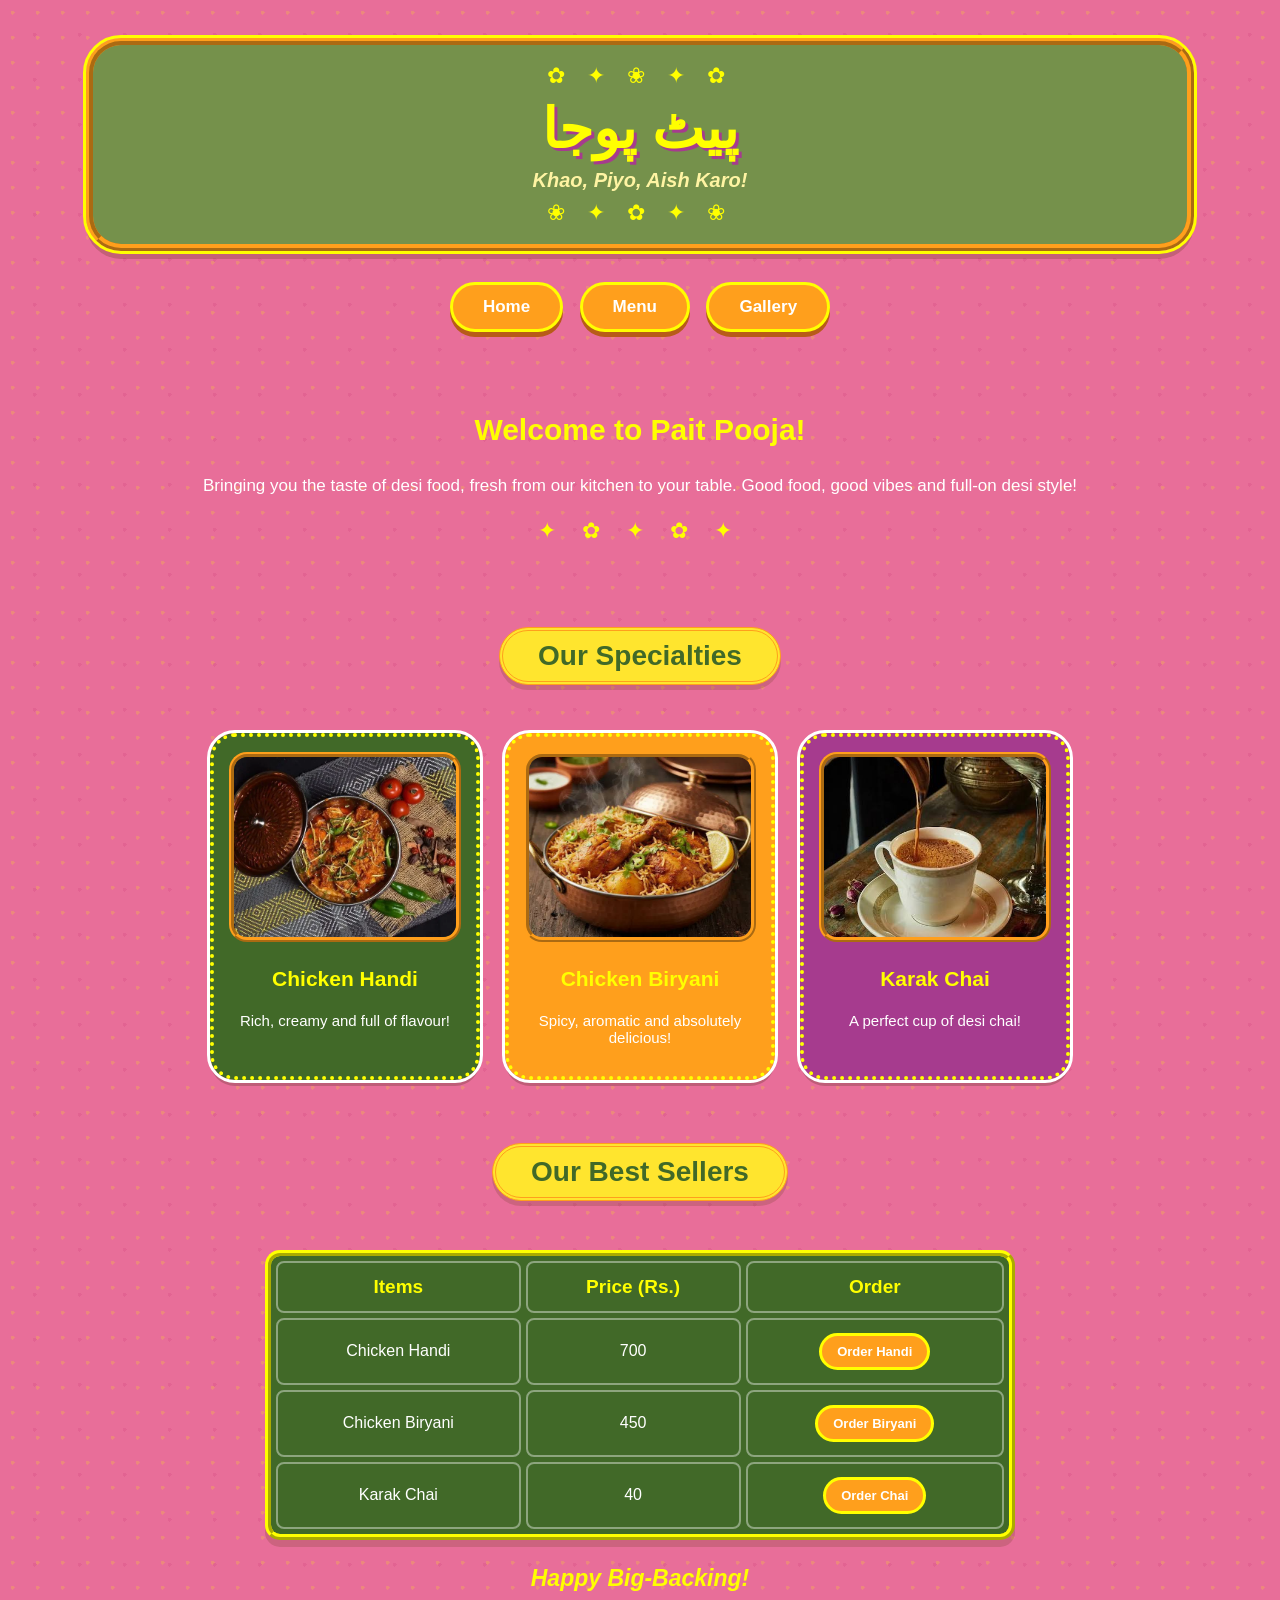
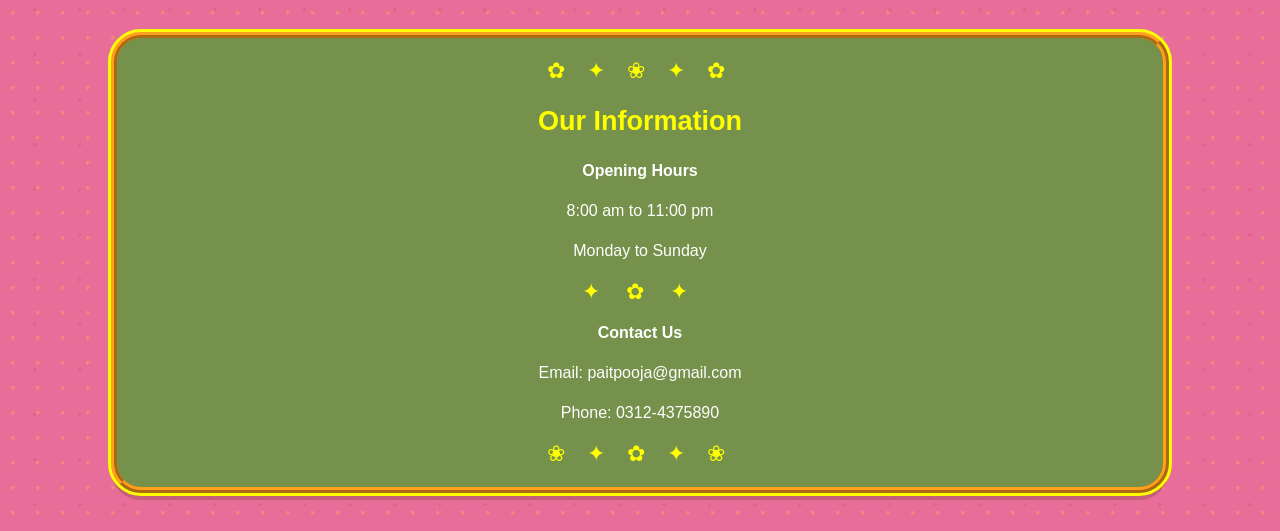
<file: index.html>
<!-- Name: Imaan Asghar
Roll No: 26i-3282
Section: E
-->

<!DOCTYPE html>
<html>
<head>
    <title>Pait Pooja - Home</title>
    <link rel="stylesheet" href="style.css">
    <meta charset="UTF-8">
</head>

<body class="home-page">

    <!-- HEADER -->
    <header class="home-header">
        <div class="home-decoration">✿ ✦ ❀ ✦ ✿</div>
        <h1>پیٹ پوجا</h1>
        <p>Khao, Piyo, Aish Karo!</p>
        <div class="home-decoration">❀ ✦ ✿ ✦ ❀</div>
    </header>

    <!-- NAVIGATION BAR -->
    <nav class="home-nav">
        <a href="index.html" class="active">Home</a>
        <a href="menu.html">Menu</a>
        <a href="gallery.html">Gallery</a>
    </nav>

    <!-- WELCOME SECTION -->
    <section class="home-welcome">
        <h2>Welcome to Pait Pooja!</h2>
        <p>
            Bringing you the taste of desi food, fresh from our kitchen
            to your table. Good food, good vibes and full-on desi style!
        </p>
        <div class="home-stars">✦ ✿ ✦ ✿ ✦</div>
    </section>

    <!-- FOOD PICTURES -->
    <section class="home-food">
        <h2>Our Specialties</h2>

        <div class="home-images">
            <div class="home-image-card">
                <img src="images/handi.webp" alt="Chicken Handi">
                <h3>Chicken Handi</h3>
                <p>Rich, creamy and full of flavour!</p>
            </div>

            <div class="home-image-card">
                <img src="images/biryani.jpg" alt="Spicy Chicken Biryani">
                <h3>Chicken Biryani</h3>
                <p>Spicy, aromatic and absolutely delicious!</p>
            </div>

            <div class="home-image-card">
                <img src="images/chai.jpg" alt="Karak Chai">
                <h3>Karak Chai</h3>
                <p>A perfect cup of desi chai!</p>
            </div>
        </div>
    </section>

    <!-- MENU TABLE -->
    <section class="home-menu">
        <h2>Our Best Sellers</h2>

        <table>
            <tr>
                <th class="heading">Items</th>
                <th class="heading">Price (Rs.)</th>
                <th class="heading">Order</th>
            </tr>

            <tr>
                <td>Chicken Handi</td>
                <td>700</td>
                <td>
                    <button type="button" onclick="orderFood('Chicken Handi')">
                        Order Handi
                    </button>
                </td>
            </tr>

            <tr>
                <td>Chicken Biryani</td>
                <td>450</td>
                <td>
                    <button type="button" onclick="orderFood('Chicken Biryani')">
                        Order Biryani
                    </button>
                </td>
            </tr>

            <tr>
                <td>Karak Chai</td>
                <td>40</td>
                <td>
                    <button type="button" onclick="orderFood('Karak Chai')">
                        Order Chai
                    </button>
                </td>
            </tr>
        </table>

        <p class="home-tagline">Happy Big-Backing!</p>
    </section>

    <!-- INFORMATION -->
    <footer class="home-info">
        <div class="home-decoration">✿ ✦ ❀ ✦ ✿</div>
        <h2>Our Information</h2>

        <p><strong>Opening Hours</strong></p>
        <p>8:00 am to 11:00 pm</p>
        <p>Monday to Sunday</p>

        <div class="home-divider">✦ ✿ ✦</div>

        <p><strong>Contact Us</strong></p>
        <p>Email: paitpooja@gmail.com</p>
        <p>Phone: 0312-4375890</p>

        <div class="home-decoration">❀ ✦ ✿ ✦ ❀</div>
    </footer>

    <script>
        function orderFood(item) {
            console.log(item + " button was clicked");
            window.alert("Your " + item + " is on the way!");
        }
    </script>

</body>
</html>
</file>
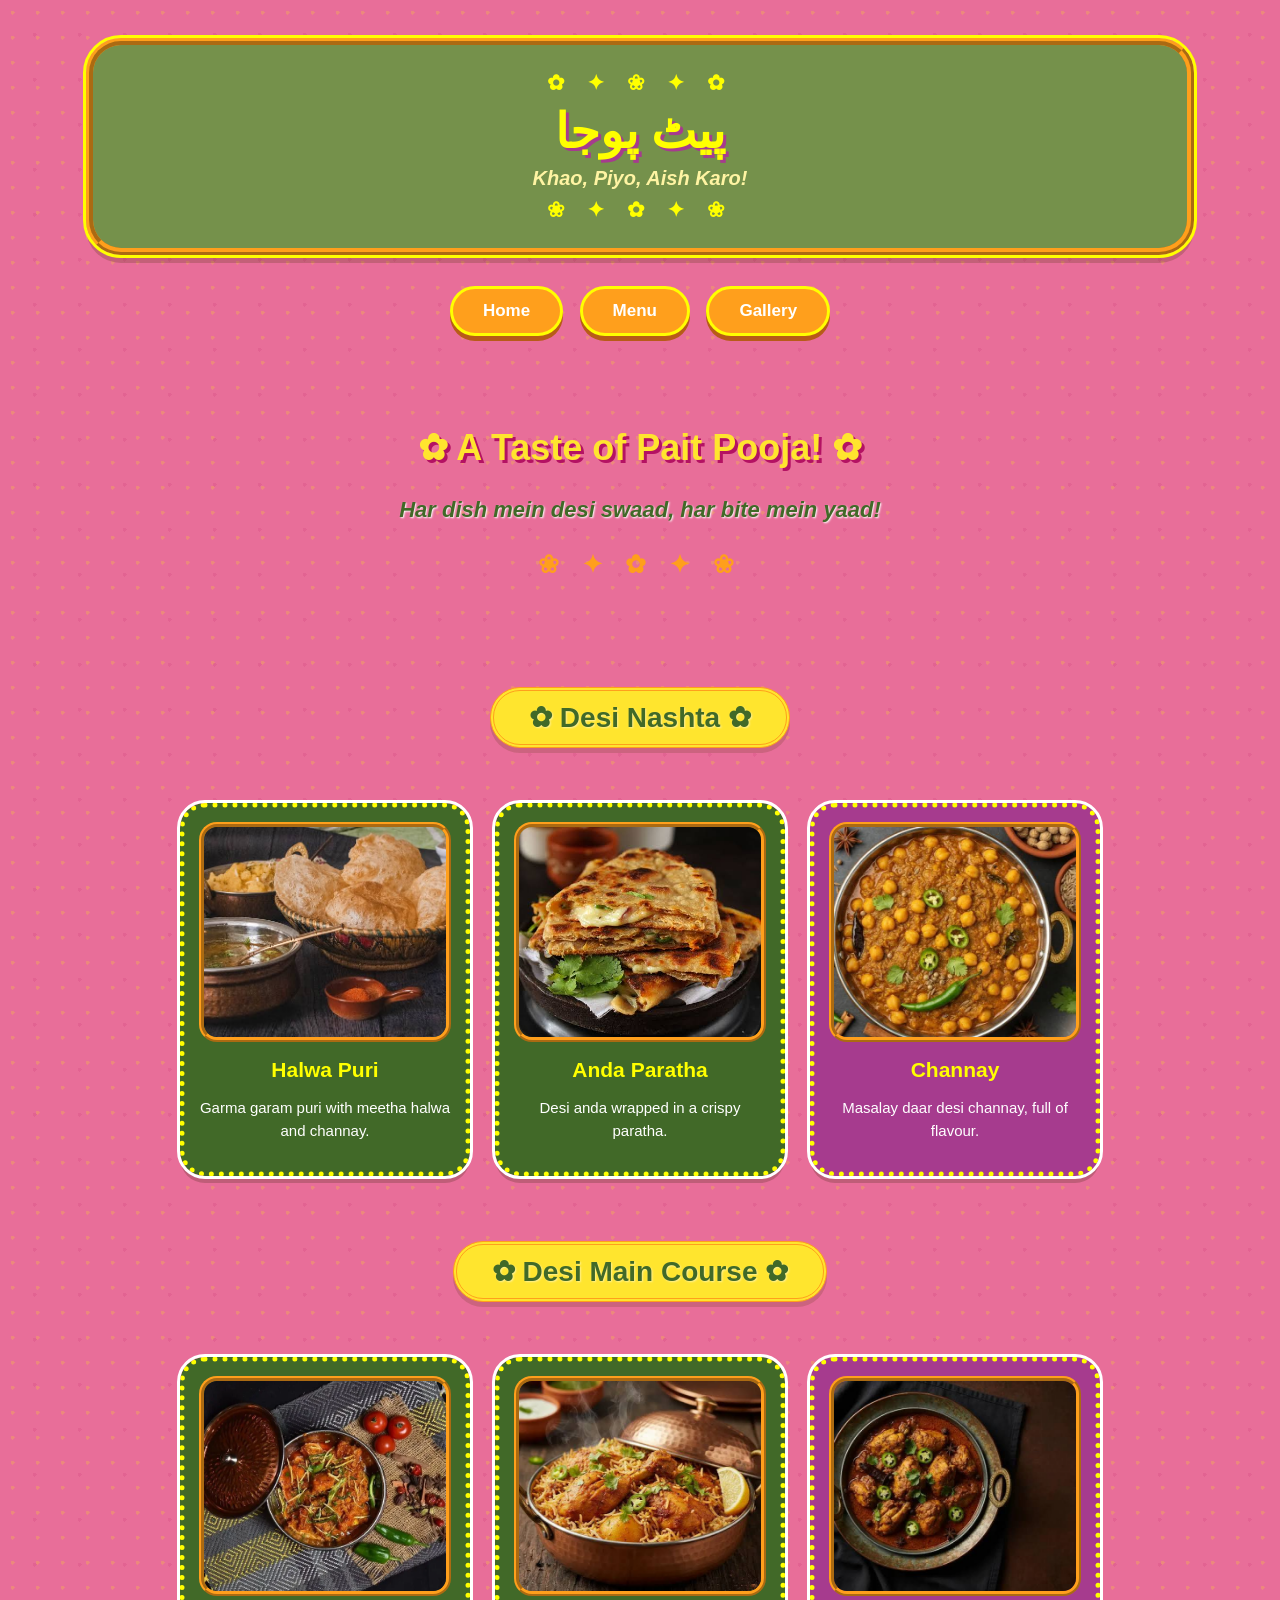
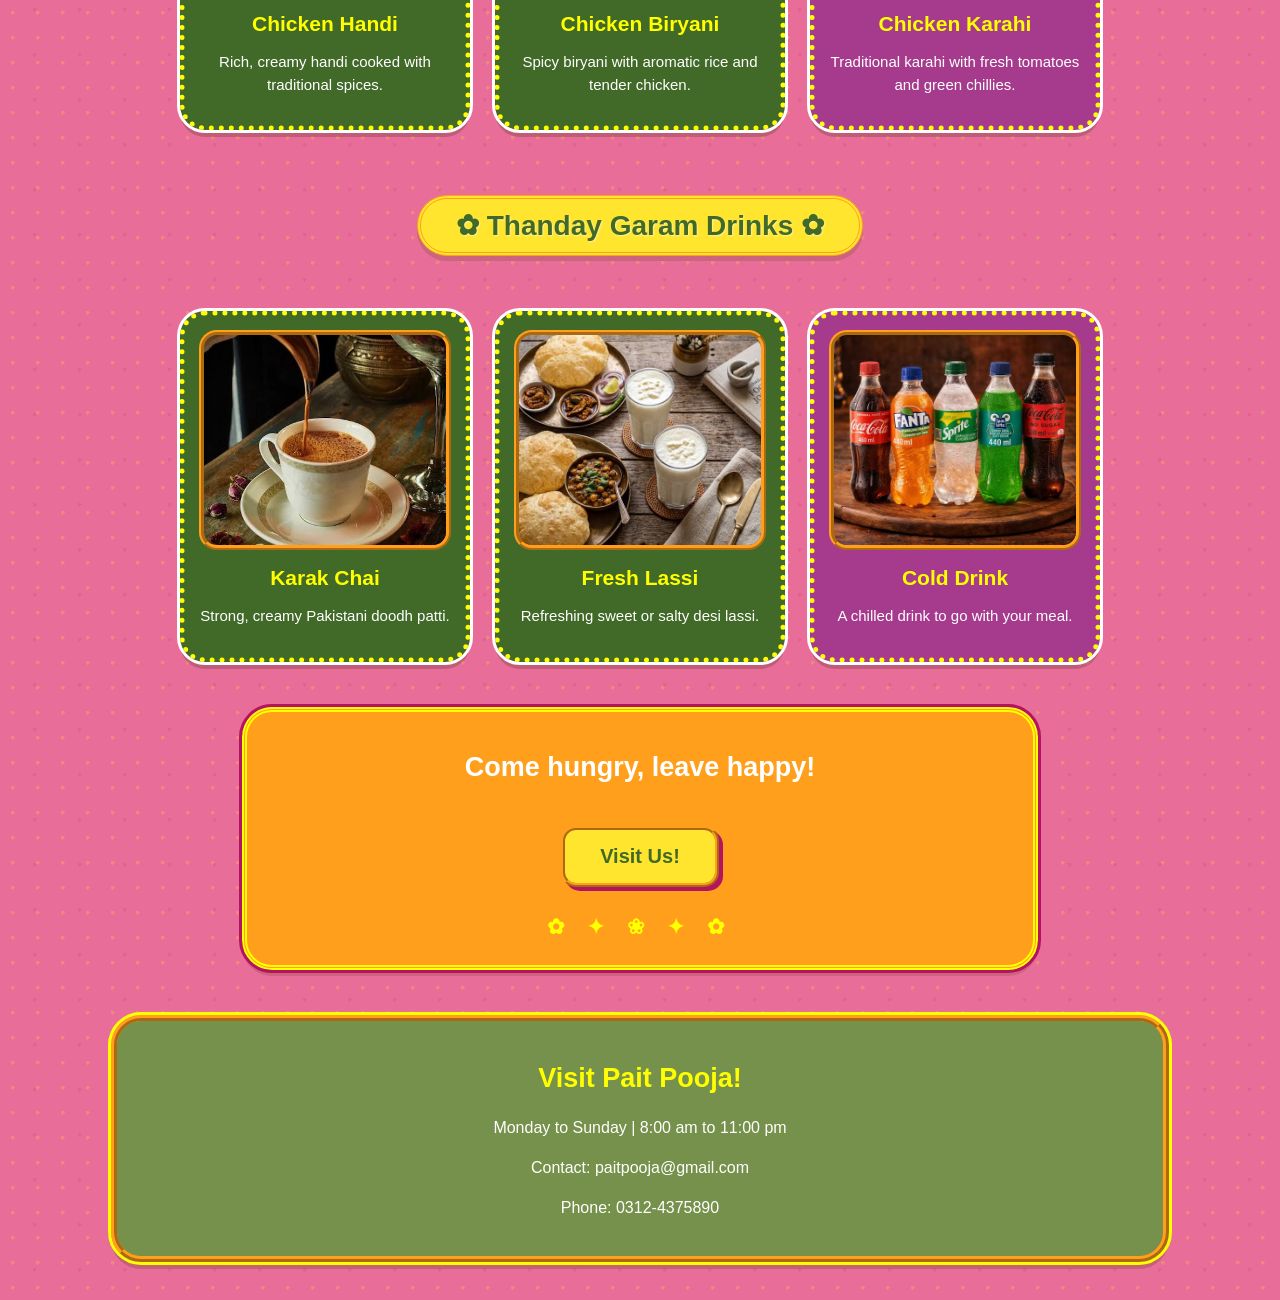
<file: gallery.html>
<!DOCTYPE html>
<html>
<head>
    <title>Pait Pooja - Gallery</title>
    <meta charset="UTF-8">
    <link rel="stylesheet" href="style.css">
</head>

<body class="gallery-page">

<header class="gallery-header">
    <div class="gallery-decoration">✿ ✦ ❀ ✦ ✿</div>
    <h1>پیٹ پوجا</h1>
    <p>Khao, Piyo, Aish Karo!</p>
    <div class="gallery-decoration">❀ ✦ ✿ ✦ ❀</div>
</header>

<nav class="gallery-nav">
    <a href="index.html">Home</a>
    <a href="menu.html">Menu</a>
    <a href="gallery.html">Gallery</a>
</nav>

<section class="gallery-intro">
    <h2>✿ A Taste of Pait Pooja! ✿</h2>
    <p>Har dish mein desi swaad, har bite mein yaad!</p>
    <div class="gallery-decoration">❀ ✦ ✿ ✦ ❀</div>
</section>

<main class="gallery-content">

    <h2 class="gallery-section-title">✿ Desi Nashta ✿</h2>

    <div class="gallery-grid">

        <div class="gallery-card">
            <img src="images/halwa-puri.jpg" alt="Halwa Puri">
            <div class="gallery-caption">
                <h3>Halwa Puri</h3>
                <p>Garma garam puri with meetha halwa and channay.</p>
            </div>
        </div>

        <div class="gallery-card">
            <img src="images/anda-paratha.jpg" alt="Anda Paratha">
            <div class="gallery-caption">
                <h3>Anda Paratha</h3>
                <p>Desi anda wrapped in a crispy paratha.</p>
            </div>
        </div>

        <div class="gallery-card">
            <img src="images/channay.jpg" alt="Channay">
            <div class="gallery-caption">
                <h3>Channay</h3>
                <p>Masalay daar desi channay, full of flavour.</p>
            </div>
        </div>

    </div>

    <h2 class="gallery-section-title">✿ Desi Main Course ✿</h2>

    <div class="gallery-grid">

        <div class="gallery-card">
            <img src="images/handi.webp" alt="Chicken Handi">
            <div class="gallery-caption">
                <h3>Chicken Handi</h3>
                <p>Rich, creamy handi cooked with traditional spices.</p>
            </div>
        </div>

        <div class="gallery-card">
            <img src="images/biryani.jpg" alt="Chicken Biryani">
            <div class="gallery-caption">
                <h3>Chicken Biryani</h3>
                <p>Spicy biryani with aromatic rice and tender chicken.</p>
            </div>
        </div>

        <div class="gallery-card">
            <img src="images/chicken-karahi.jpg" alt="Chicken Karahi">
            <div class="gallery-caption">
                <h3>Chicken Karahi</h3>
                <p>Traditional karahi with fresh tomatoes and green chillies.</p>
            </div>
        </div>

    </div>

   
    <h2 class="gallery-section-title">✿ Thanday Garam Drinks ✿</h2>

    <div class="gallery-grid">

        <div class="gallery-card">
            <img src="images/chai.jpg" alt="Karak Chai">
            <div class="gallery-caption">
                <h3>Karak Chai</h3>
                <p>Strong, creamy Pakistani doodh patti.</p>
            </div>
        </div>

        <div class="gallery-card">
            <img src="images/lassi.jpg" alt="Fresh Lassi">
            <div class="gallery-caption">
                <h3>Fresh Lassi</h3>
                <p>Refreshing sweet or salty desi lassi.</p>
            </div>
        </div>

        <div class="gallery-card">
            <img src="images/cold-drink.jpg" alt="Cold Drink">
            <div class="gallery-caption">
                <h3>Cold Drink</h3>
                <p>A chilled drink to go with your meal.</p>
            </div>
        </div>

    </div>

    <div class="gallery-message">
        <h2>Come hungry, leave happy!</h2>

        <button onclick="window.alert('We hope to see you at Pait Pooja!')">
            Visit Us!
        </button>

        <div class="gallery-decoration">✿ ✦ ❀ ✦ ✿</div>
    </div>

</main>

<footer class="gallery-footer">
    <h2>Visit Pait Pooja!</h2>
    <p>Monday to Sunday | 8:00 am to 11:00 pm</p>
    <p>Contact: paitpooja@gmail.com</p>
    <p>Phone: 0312-4375890</p>
</footer>

</body>
</html>
</file>
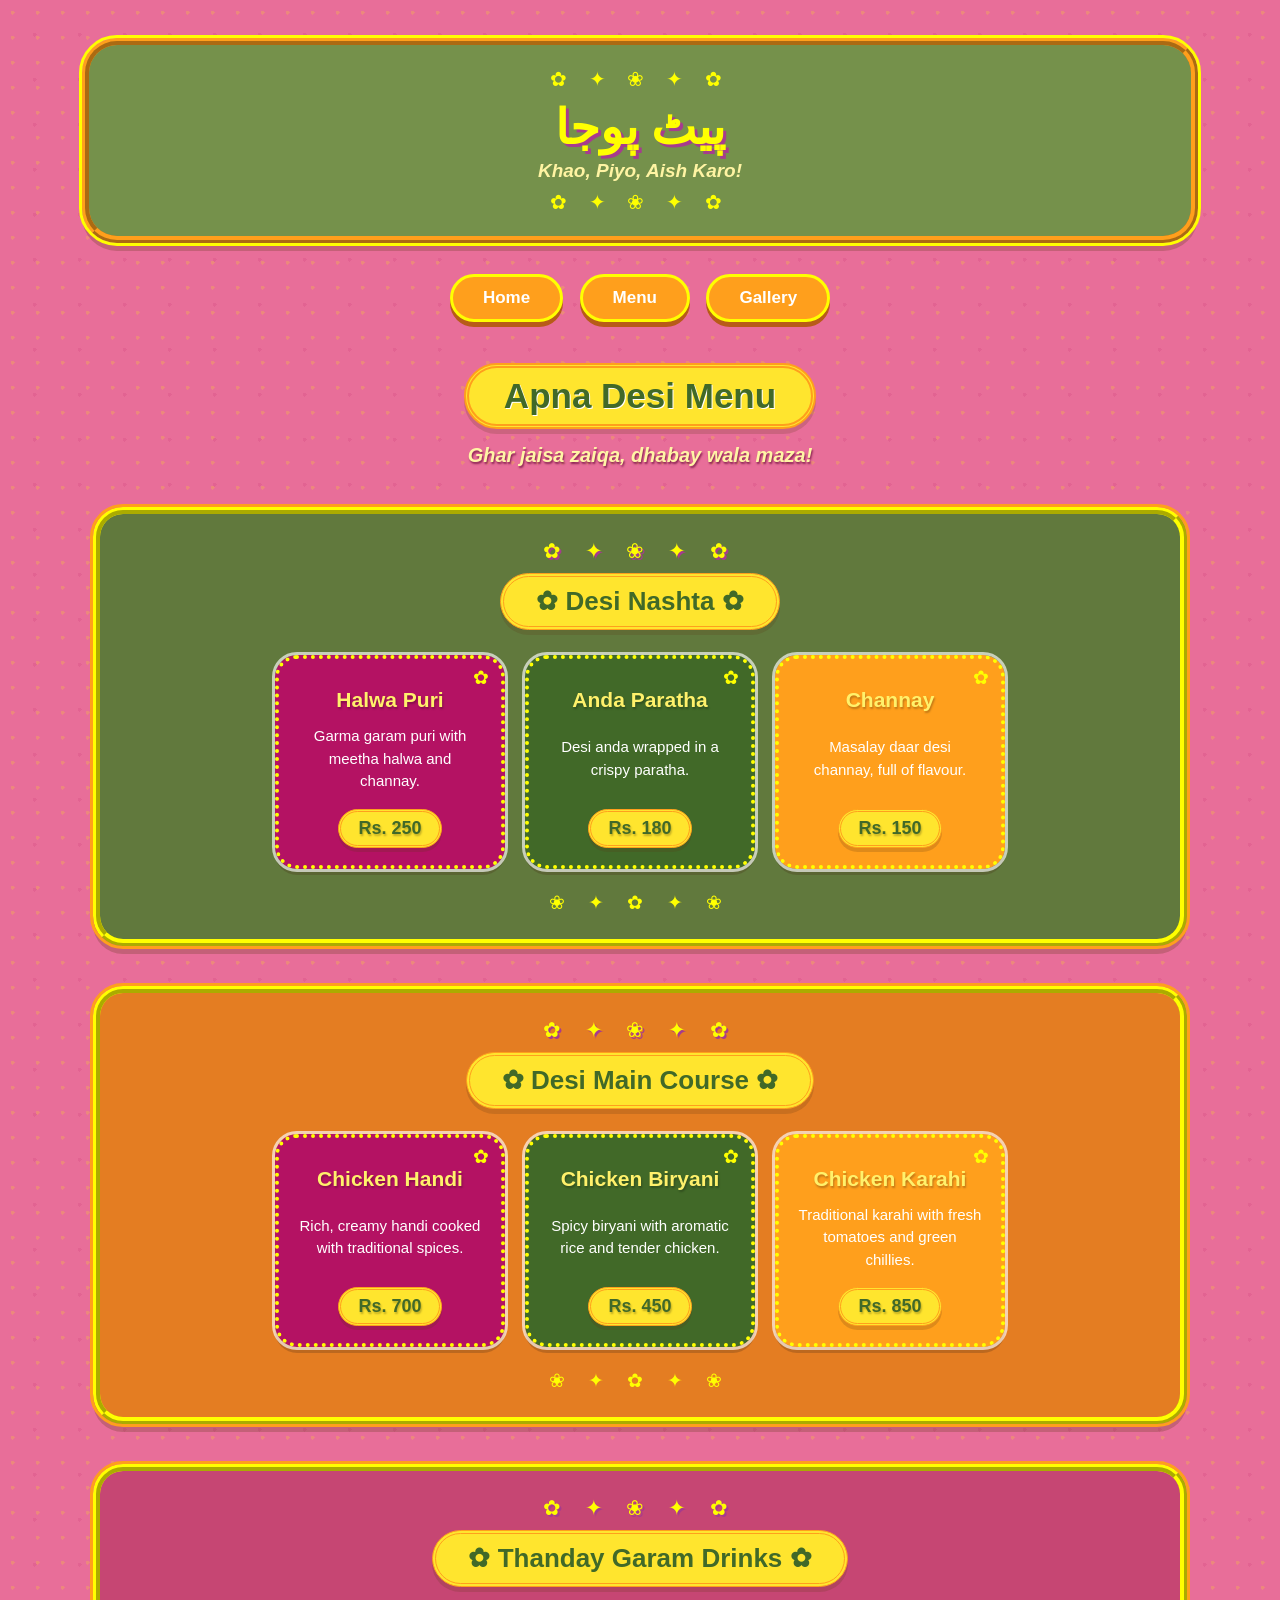
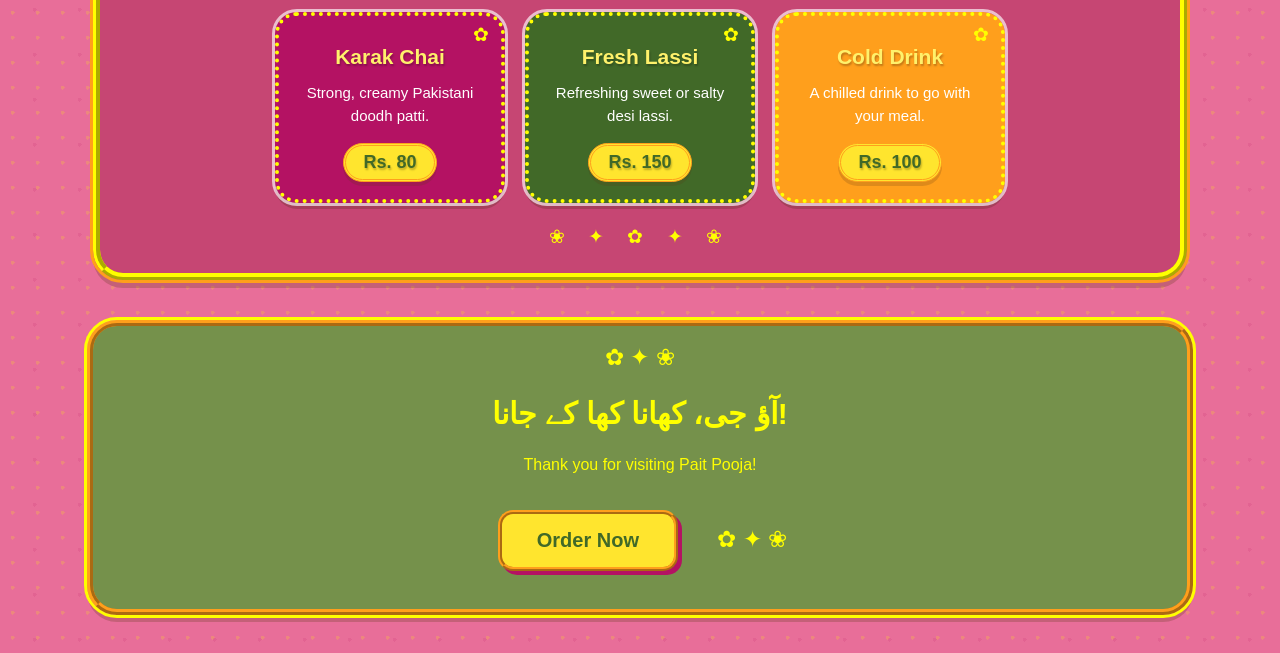
<file: menu.html>
<!DOCTYPE html>
<html>
<head>
    <title>Pait Pooja - Desi Menu</title>
    <meta charset="UTF-8">
    <link rel="stylesheet" href="style.css">
</head>

<body class="menu-page">

    <header class="menu-header">
        <h1>پیٹ پوجا</h1>
        <p>Khao, Piyo, Aish Karo!</p>
    </header>

    <nav class="menu-nav">
        <a href="index.html">Home</a>
        <a href="menu.html">Menu</a>
        <a href="gallery.html">Gallery</a>
    </nav>

    <h2 class="menu-title">Apna Desi Menu</h2>
    <p class="menu-intro">Ghar jaisa zaiqa, dhabay wala maza!</p>

    <!-- DESI NASHTA -->

    <section class="food-section nashta">

        <h2>✿ Desi Nashta ✿</h2>

        <div class="food-container">

            <div class="food-card pink-card">
                <h3>Halwa Puri</h3>
                <p>Garma garam puri with meetha halwa and channay.</p>
                <h3 class="price">Rs. 250</h3>
            </div>

            <div class="food-card green-card">
                <h3>Anda Paratha</h3>
                <p>Desi anda wrapped in a crispy paratha.</p>
                <h3 class="price">Rs. 180</h3>
            </div>

            <div class="food-card orange-card">
                <h3>Channay</h3>
                <p>Masalay daar desi channay, full of flavour.</p>
                <h3 class="price">Rs. 150</h3>
            </div>

        </div>
    </section>

    <!-- MAIN COURSE -->

    <section class="food-section main-course">

        <h2>✿ Desi Main Course ✿</h2>

        <div class="food-container">

            <div class="food-card orange-card">
                <h3>Chicken Handi</h3>
                <p>Rich, creamy handi cooked with traditional spices.</p>
                <h3 class="price">Rs. 700</h3>
            </div>

            <div class="food-card pink-card">
                <h3>Chicken Biryani</h3>
                <p>Spicy biryani with aromatic rice and tender chicken.</p>
                <h3 class="price">Rs. 450</h3>
            </div>

            <div class="food-card green-card">
                <h3>Chicken Karahi</h3>
                <p>Traditional karahi with fresh tomatoes and green chillies.</p>
                <h3 class="price">Rs. 850</h3>
            </div>

        </div>
    </section>

    <!-- DRINKS -->

    <section class="food-section drinks">

        <h2>✿ Thanday Garam Drinks ✿</h2>

        <div class="food-container">

            <div class="food-card green-card">
                <h3>Karak Chai</h3>
                <p>Strong, creamy Pakistani doodh patti.</p>
                <h3 class="price">Rs. 80</h3>
            </div>

            <div class="food-card orange-card">
                <h3>Fresh Lassi</h3>
                <p>Refreshing sweet or salty desi lassi.</p>
                <h3 class="price">Rs. 150</h3>
            </div>

            <div class="food-card pink-card">
                <h3>Cold Drink</h3>
                <p>A chilled drink to go with your meal.</p>
                <h3 class="price">Rs. 100</h3>
            </div>

        </div>
    </section>

<footer class="menu-footer">
    <h2>آؤ جی، کھانا کھا کے جانا!</h2>
    <p>Thank you for visiting Pait Pooja!</p>

    <button onclick="window.alert('Thank you! Your order is being prepared!')">
        Order Now
    </button>
</footer>

</body>
</html>
</file>
<file: style.css>
/*
    Name: Imaan Asghar
    Roll No: 26i-3282
    Section: E
*/

body {
    background-color: rgb(232, 110, 153);
}

.img {
    width: 250px;
    height: 200px;
    margin: 50px;
    border: 8px solid orange;
    border-style: ridge;
}

h1 {
    text-align: center;
    font-family: 'Trebuchet MS', 'Lucida Sans Unicode',
    'Lucida Grande', 'Lucida Sans', Arial, sans-serif;
    font-size: 45px;
    color: yellow;
}

h2 {
    text-align: center;
    font-family: 'Trebuchet MS', 'Lucida Sans Unicode',
    'Lucida Grande', 'Lucida Sans', Arial, sans-serif;
    font-size: 30px;
    color: yellow;
}

h3 {
    text-align: center;
}

.info {
    text-align: center;
    font-style: italic;
    color: antiquewhite;
    font-size: 12px;
    margin-top: 15%;
}

.tags {
    color: floralwhite;
    text-align: center;
    font-size: 20px;
}

table {
    width: 40%;
    border: 6px solid yellow;
    border-style: ridge;
    color: aliceblue;
    text-align: left;
    background-color: rgb(117, 145, 75);
    margin: auto;
}

.heading {
    font-size: 20px;
    color: orange;
}

button {
    background-color: orange;
    color: rgb(249, 245, 245);
    font-size: 12px;
    border-radius: 15px;
}


.menu-page {
    background-color: rgb(232, 110, 153);
    background-image:
        radial-gradient(rgba(255,255,0,0.18) 2px, transparent 2px),
        radial-gradient(rgba(180,18,99,0.12) 2px, transparent 2px);
    background-size: 25px 25px, 45px 45px;
    background-position: 0 0, 12px 12px;
    text-align: center;
    font-family: 'Trebuchet MS', 'Lucida Sans Unicode',
    'Lucida Grande', 'Lucida Sans', Arial, sans-serif;
    padding: 10px;
}

.menu-page .menu-header {
    background-color: rgb(117, 145, 75);
    border: 7px ridge #ff9f1c;
    outline: 3px solid yellow;
    border-radius: 35px;
    padding: 22px;
    margin: 20px auto 25px;
    width: 85%;
    box-shadow: 0 8px 0 rgba(90, 55, 20, 0.25);
    position: relative;
    overflow: hidden;
}

.menu-page .menu-header::before {
    content: "✿  ✦  ❀  ✦  ✿";
    display: block;
    color: yellow;
    font-size: 20px;
    letter-spacing: 8px;
    margin-bottom: 8px;
}

.menu-page .menu-header::after {
    content: "✿  ✦  ❀  ✦  ✿";
    display: block;
    color: yellow;
    font-size: 20px;
    letter-spacing: 8px;
    margin-top: 8px;
}

.menu-page .menu-header h1 {
    color: yellow;
    font-size: 48px;
    margin: 5px;
    text-shadow: 3px 3px 0 #a63b8e;
}

.menu-page .menu-header p {
    color: #fff4a3;
    font-size: 19px;
    font-style: italic;
    font-weight: bold;
    margin: 5px;
}

.menu-page .menu-nav {
    margin: 25px;
}

.menu-page .menu-nav a {
    display: inline-block;
    background-color: #ff9f1c;
    color: white;
    padding: 11px 30px;
    margin: 6px;
    border: 3px solid yellow;
    border-radius: 30px;
    text-decoration: none;
    font-weight: bold;
    font-size: 17px;
    box-shadow: 0 5px 0 #b85b18;
    transition: 0.2s;
}

.menu-page .menu-nav a:hover {
    background-color: #a63b8e;
    transform: translateY(-4px) rotate(-2deg);
    box-shadow: 0 7px 0 #6e245e;
}


/* MENU INTRODUCTION */

.menu-page .menu-title {
    display: inline-block;
    color: rgb(65, 105, 40);
    background-color: #ffe52e;
    border: 5px double #ff9f1c;
    border-radius: 40px;
    padding: 8px 35px;
    font-size: 35px;
    margin: 10px auto;
    box-shadow: 0 5px 0 rgba(90, 55, 20, 0.2);
    text-shadow: 1px 1px 0 white;
}

.menu-page .menu-intro {
    color: #fff5a5;
    font-size: 20px;
    font-style: italic;
    font-weight: bold;
    margin: 5px 0 35px;
    text-shadow: 1px 2px 2px #8b2453;
}


/* FOOD SECTIONS */

.menu-page .food-section {
    width: 90%;
    max-width: 1050px;
    margin: 40px auto;
    padding: 25px 15px 25px;
    border-radius: 30px;
    border: 7px ridge yellow;
    outline: 3px solid #ff9f1c;
    position: relative;
    box-shadow: 0 8px 0 rgba(90, 55, 20, 0.25);
}

/* Decorative truck-art pattern */

.menu-page .food-section::before {
    content: "✿  ✦  ❀  ✦  ✿";
    display: block;
    color: yellow;
    font-size: 21px;
    letter-spacing: 9px;
    margin-bottom: 10px;
    text-shadow: 2px 2px #a63b8e;
}

.menu-page .food-section::after {
    content: "❀  ✦  ✿  ✦  ❀";
    display: block;
    color: yellow;
    font-size: 19px;
    letter-spacing: 9px;
    margin-top: 22px;
}

.menu-page .food-section h2 {
    display: inline-block;
    background-color: #ffe52e;
    color: rgb(65, 105, 40);
    padding: 9px 32px;
    border: 4px double #ff9f1c;
    border-radius: 30px;
    font-size: 26px;
    margin: 0 auto 25px;
    box-shadow: 0 5px 0 rgba(90, 55, 20, 0.2);
}


/* SECTION COLOURS - KEPT AS PROVIDED */

.menu-page .nashta {
    background-color: rgb(97, 121, 61);
}

.menu-page .main-course {
    background-color: #e47d22;
}

.menu-page .drinks {
    background-color: rgb(198, 70, 115);
}


/* FOOD CARD LAYOUT */

.menu-page .food-container {
    display: flex;
    justify-content: center;
    align-items: stretch;
    flex-wrap: wrap;
    gap: 20px;
}

.menu-page .food-card {
    width: 230px;
    min-height: 175px;
    padding: 17px;
    border-radius: 22px;
    border: 4px dotted yellow;
    outline: 3px solid rgba(255, 255, 255, 0.65);
    box-sizing: border-box;
    display: flex;
    flex-direction: column;
    justify-content: space-between;
    transition: 0.25s;
    box-shadow: 0 6px 0 rgba(70, 40, 20, 0.25);
    position: relative;
}

/* Little decorative flower on each card */

.menu-page .food-card::before {
    content: "✿";
    color: yellow;
    font-size: 19px;
    position: absolute;
    top: 7px;
    right: 12px;
}

.menu-page .food-card:hover {
    transform: translateY(-7px) rotate(-1deg);
    box-shadow: 0 10px 0 rgba(70, 40, 20, 0.25);
}


/* FOOD CARD COLOURS */

.menu-page .food-card:nth-child(4n+1) {
    background-color: #b41263;
}

.menu-page .food-card:nth-child(4n+2) {
    background-color: rgb(65, 105, 40);
}

.menu-page .food-card:nth-child(4n+3) {
    background-color: #ff9f1c;
}

.menu-page .food-card:nth-child(4n+4) {
    background-color: #a63b8e;
}


/* FOOD NAMES */

.menu-page .food-card h3 {
    color: #fff16b;
    font-size: 21px;
    margin: 12px 5px 5px;
    text-shadow: 1px 2px 2px rgba(0, 0, 0, 0.25);
}


/* FOOD DESCRIPTIONS */

.menu-page .food-card p {
    color: white;
    font-size: 15px;
    line-height: 1.5;
    margin: 8px 2px;
}


/* PRICE LABELS */

.menu-page .food-card .price {
    display: inline-block;
    align-self: center;
    background-color: #ffe52e;
    color: rgb(65, 105, 40);
    border: 3px double #ff9f1c;
    border-radius: 25px;
    padding: 6px 17px;
    font-size: 18px;
    font-weight: bold;
    margin: 8px auto 0;
    box-shadow: 0 4px 0 rgba(90, 55, 20, 0.2);
}


/* FOOTER */

.menu-page .menu-footer {
    background-color: rgb(117, 145, 75);
    color: yellow;
    border: 6px ridge #ff9f1c;
    outline: 3px solid yellow;
    border-radius: 30px;
    padding: 18px;
    margin: 40px auto 20px;
    width: 85%;
    box-shadow: 0 7px 0 rgba(90, 55, 20, 0.25);
    position: relative;
}

.menu-page .menu-footer::before,
.menu-page .menu-footer::after {
    content: "✿  ✦  ❀";
    color: yellow;
    font-size: 23px;
    margin: 0 15px;
}

.menu-page .menu-footer h2,
.menu-page .menu-footer p {
    color: yellow;
}


/* SMALL SCREEN SUPPORT */

@media (max-width: 600px) {

    .menu-page .menu-header,
    .menu-page .menu-footer {
        width: 90%;
    }

    .menu-page .menu-header h1 {
        font-size: 35px;
    }

    .menu-page .food-section {
        width: 90%;
        padding: 18px 10px;
    }

    .menu-page .food-card {
        width: 90%;
        max-width: 300px;
    }

    .menu-page .menu-title {
        font-size: 27px;
    }

    .menu-page .menu-nav a {
        padding: 9px 20px;
        font-size: 15px;
    }
}
/* =====================================
   PAIT POOJA - HOME PAGE REDESIGN
   ===================================== */

.home-page {
    background-color: rgb(232, 110, 153);
    background-image:
        radial-gradient(rgba(255,255,0,0.18) 2px, transparent 2px),
        radial-gradient(rgba(180,18,99,0.12) 2px, transparent 2px);
    background-size: 25px 25px, 45px 45px;
    background-position: 0 0, 12px 12px;
    text-align: center;
    padding: 10px;
    font-family: 'Trebuchet MS', 'Lucida Sans Unicode',
    'Lucida Grande', 'Lucida Sans', Arial, sans-serif;
}


/* HEADER */

.home-page .home-header {
    background-color: rgb(117, 145, 75);
    border: 7px ridge #ff9f1c;
    outline: 3px solid yellow;
    border-radius: 35px;
    padding: 18px;
    margin: 20px auto;
    width: 85%;
    box-shadow: 0 8px 0 rgba(90, 55, 20, 0.25);
}

.home-page .home-header h1 {
    color: yellow;
    font-size: 55px;
    margin: 8px;
    text-shadow: 3px 3px 0 #a63b8e;
}

.home-page .home-header p {
    color: #fff4a3;
    font-size: 20px;
    font-weight: bold;
    font-style: italic;
    margin: 8px;
}

.home-page .home-decoration {
    color: yellow;
    font-size: 22px;
    letter-spacing: 8px;
}


/* NAVIGATION */

.home-page .home-nav {
    margin: 25px auto;
}

.home-page .home-nav a {
    display: inline-block;
    background-color: #ff9f1c;
    color: white;
    padding: 12px 30px;
    margin: 6px;
    border: 3px solid yellow;
    border-radius: 30px;
    text-decoration: none;
    font-weight: bold;
    font-size: 17px;
    box-shadow: 0 5px 0 #b85b18;
    transition: 0.2s;
}

.home-page .home-nav a:hover {
    background-color: #a63b8e;
    transform: translateY(-4px);
}



/* WELCOME SECTION */

.home-page .home-welcome {
    width: 85%;
    max-width: 900px;
    margin: 30px auto;
    padding: 20px;
    background-color: #b41263;
    border: 5px dotted yellow;
    outline: 3px solid #ff9f1c;
    border-radius: 30px;
    box-shadow: 0 6px 0 rgba(90, 55, 20, 0.2);
}

.home-page .home-welcome h2 {
    color: yellow;
    font-size: 30px;
}

.home-page .home-welcome p {
    color: white;
    font-size: 17px;
    line-height: 1.7;
}

.home-page .home-stars {
    color: yellow;
    font-size: 22px;
    letter-spacing: 10px;
}


/* FOOD PICTURE SECTION */

.home-page .home-food {
    margin: 40px auto;
}

.home-page .home-food h2,
.home-page .home-menu h2 {
    display: inline-block;
    background-color: #ffe52e;
    color: rgb(65, 105, 40);
    border: 4px double #ff9f1c;
    border-radius: 30px;
    padding: 9px 35px;
    font-size: 28px;
    box-shadow: 0 5px 0 rgba(90, 55, 20, 0.2);
}


/* IMAGE CARDS */

.home-page .home-images {
    display: flex;
    justify-content: center;
    align-items: stretch;
    flex-wrap: wrap;
    gap: 25px;
    margin: 25px auto;
}

.home-page .home-image-card {
    background-color: rgb(65, 105, 40);
    width: 270px;
    padding: 15px;
    border: 4px dotted yellow;
    outline: 3px solid white;
    border-radius: 25px;
    box-sizing: border-box;
    box-shadow: 0 6px 0 rgba(70, 40, 20, 0.25);
    transition: 0.25s;
}

.home-page .home-image-card:nth-child(2) {
    background-color: #b41263;
}

.home-page .home-image-card:nth-child(3) {
    background-color: #a63b8e;
}

.home-page .home-image-card:hover {
    transform: translateY(-7px) rotate(-1deg);
}

.home-page .home-image-card img {
    width: 100%;
    height: 190px;
    object-fit: cover;
    margin: 0;
    border: 5px ridge #ff9f1c;
    border-radius: 18px;
    box-sizing: border-box;
}

.home-page .home-image-card h3 {
    color: yellow;
    font-size: 21px;
}

.home-page .home-image-card p {
    color: white;
    font-size: 15px;
}


/* BEST SELLERS TABLE */

.home-page .home-menu {
    margin: 40px auto;
}

.home-page .home-menu table {
    width: 80%;
    max-width: 750px;
    margin: 25px auto;
    border: 6px ridge yellow;
    border-radius: 15px;
    border-spacing: 5px;
    background-color: rgb(65, 105, 40);
    color: white;
    text-align: center;
    box-shadow: 0 7px 0 rgba(90, 55, 20, 0.2);
}

.home-page .home-menu th,
.home-page .home-menu td {
    padding: 13px;
    border: 2px solid rgba(255,255,255,0.4);
    border-radius: 8px;
}

.home-page .home-menu .heading {
    color: yellow;
    font-size: 19px;
}

.home-page .home-menu button {
    background-color: #ff9f1c;
    color: white;
    border: 3px solid yellow;
    border-radius: 20px;
    padding: 8px 15px;
    font-size: 13px;
    font-weight: bold;
    cursor: pointer;
    transition: 0.2s;
}

.home-page .home-menu button:hover {
    background-color: #b41263;
    transform: scale(1.05);
}

.home-page .home-tagline {
    color: yellow;
    font-size: 23px;
    font-weight: bold;
    font-style: italic;
}


/* INFORMATION FOOTER */

.home-page .home-info {
    background-color: rgb(117, 145, 75);
    border: 6px ridge #ff9f1c;
    outline: 3px solid yellow;
    border-radius: 30px;
    width: 85%;
    margin: 40px auto 20px;
    padding: 20px;
    box-sizing: border-box;
    box-shadow: 0 7px 0 rgba(90, 55, 20, 0.25);
}

.home-page .home-info h2 {
    color: yellow;
    font-size: 27px;
}

.home-page .home-info p {
    color: white;
    font-size: 16px;
    line-height: 1.5;
}

.home-page .home-divider {
    color: yellow;
    font-size: 22px;
    margin: 15px;
    letter-spacing: 10px;
}


/* MOBILE SCREEN */

@media (max-width: 600px) {

    .home-page .home-header,
    .home-page .home-info,
    .home-page .home-welcome {
        width: 90%;
    }

    .home-page .home-header h1 {
        font-size: 38px;
    }

    .home-page .home-nav a {
        padding: 9px 17px;
        font-size: 14px;
    }

    .home-page .home-image-card {
        width: 90%;
        max-width: 320px;
    }

    .home-page .home-menu table {
        width: 95%;
        font-size: 13px;
    }

    .home-page .home-menu th,
    .home-page .home-menu td {
        padding: 7px;
    }
}


/* =====================================
   PAIT POOJA - GALLERY PAGE
   ===================================== */

.gallery-page {
    background-color: rgb(232, 110, 153);
    background-image:
        radial-gradient(rgba(255,255,0,0.18) 2px, transparent 2px),
        radial-gradient(rgba(180,18,99,0.12) 2px, transparent 2px);
    background-size: 25px 25px, 45px 45px;
    background-position: 0 0, 12px 12px;
    text-align: center;
    padding: 10px;
    font-family: 'Trebuchet MS', 'Lucida Sans Unicode',
    'Lucida Grande', 'Lucida Sans', Arial, sans-serif;
}


/* HEADER */

.gallery-page .gallery-header {
    background-color: rgb(117, 145, 75);
    border: 7px ridge #ff9f1c;
    outline: 3px solid yellow;
    border-radius: 35px;
    padding: 18px;
    margin: 20px auto;
    width: 85%;
    box-shadow: 0 8px 0 rgba(90, 55, 20, 0.25);
}

.gallery-page .gallery-header h1 {
    color: yellow;
    font-size: 48px;
    margin: 8px;
    text-shadow: 3px 3px 0 #a63b8e;
}

.gallery-page .gallery-header p {
    color: #fff4a3;
    font-size: 20px;
    font-weight: bold;
    font-style: italic;
    margin: 8px;
}

.gallery-page .gallery-decoration {
    color: yellow;
    font-size: 21px;
    letter-spacing: 8px;
}


/* NAVIGATION */

.gallery-page .gallery-nav {
    margin: 25px auto;
}

.gallery-page .gallery-nav a {
    display: inline-block;
    background-color: #ff9f1c;
    color: white;
    padding: 12px 30px;
    margin: 6px;
    border: 3px solid yellow;
    border-radius: 30px;
    text-decoration: none;
    font-weight: bold;
    font-size: 17px;
    box-shadow: 0 5px 0 #b85b18;
    transition: 0.2s;
}

.gallery-page .gallery-nav a:hover {
    background-color: #a63b8e;
    transform: translateY(-4px);
}


/* INTRODUCTION */

.gallery-page .gallery-intro {
    width: 85%;
    max-width: 900px;
    margin: 30px auto;
    padding: 20px;
    background-color: #b41263;
    border: 5px dotted yellow;
    outline: 3px solid #ff9f1c;
    border-radius: 30px;
    box-shadow: 0 6px 0 rgba(90, 55, 20, 0.2);
}

.gallery-page .gallery-intro h2 {
    color: yellow;
    font-size: 30px;
}

.gallery-page .gallery-intro p {
    color: white;
    font-size: 17px;
    line-height: 1.7;
}


/* GALLERY SECTION */

.gallery-page .gallery-content {
    margin: 40px auto;
    width: 95%;
}

.gallery-page .gallery-section-title {
    display: inline-block;
    background-color: #ffe52e;
    color: rgb(65, 105, 40);
    border: 4px double #ff9f1c;
    border-radius: 30px;
    padding: 10px 35px;
    font-size: 28px;
    box-shadow: 0 5px 0 rgba(90, 55, 20, 0.2);
}


/* GALLERY GRID */

.gallery-page .gallery-grid {
    display: flex;
    justify-content: center;
    align-items: stretch;
    flex-wrap: wrap;
    gap: 25px;
    margin: 30px auto;
}


/* GALLERY CARDS */

.gallery-page .gallery-card {
    width: 290px;
    background-color: #b41263;
    border: 5px dotted yellow;
    outline: 3px solid white;
    border-radius: 25px;
    padding: 14px;
    box-sizing: border-box;
    box-shadow: 0 7px 0 rgba(70, 40, 20, 0.25);
    transition: 0.25s;
}

.gallery-page .gallery-card:nth-child(2) {
    background-color: rgb(65, 105, 40);
}

.gallery-page .gallery-card:nth-child(3) {
    background-color: #a63b8e;
}

.gallery-page .gallery-card:hover {
    transform: translateY(-8px) rotate(-1deg);
    box-shadow: 0 11px 0 rgba(70, 40, 20, 0.25);
}


/* GALLERY IMAGES */

.gallery-page .gallery-card img {
    width: 100%;
    height: 220px;
    object-fit: cover;
    border: 5px ridge #ff9f1c;
    border-radius: 18px;
    box-sizing: border-box;
}


/* GALLERY CAPTIONS */

.gallery-page .gallery-caption h3 {
    color: yellow;
    font-size: 21px;
    margin: 12px 5px;
}

.gallery-page .gallery-caption p {
    color: white;
    font-size: 15px;
    line-height: 1.5;
}


/* GALLERY MESSAGE */

.gallery-page .gallery-message {
    background-color: #ff9f1c;
    border: 5px double yellow;
    outline: 3px solid #b41263;
    border-radius: 30px;
    width: 80%;
    max-width: 750px;
    margin: 45px auto;
    padding: 18px;
    box-shadow: 0 6px 0 rgba(90, 55, 20, 0.2);
}

.gallery-page .gallery-message h2 {
    color: white;
    font-size: 27px;
}

.gallery-page .gallery-message p {
    color: white;
    font-size: 18px;
    font-weight: bold;
}


/* FOOTER */

.gallery-page .gallery-footer {
    background-color: rgb(117, 145, 75);
    border: 6px ridge #ff9f1c;
    outline: 3px solid yellow;
    border-radius: 30px;
    width: 85%;
    margin: 40px auto 20px;
    padding: 20px;
    box-sizing: border-box;
    box-shadow: 0 7px 0 rgba(90, 55, 20, 0.25);
}

.gallery-page .gallery-footer h2 {
    color: yellow;
    font-size: 27px;
}

.gallery-page .gallery-footer p {
    color: white;
    font-size: 16px;
    line-height: 1.5;
}


/* MOBILE SUPPORT */

@media (max-width: 600px) {

    .gallery-page .gallery-header,
    .gallery-page .gallery-footer,
    .gallery-page .gallery-intro {
        width: 90%;
    }

    .gallery-page .gallery-header h1 {
        font-size: 38px;
    }

    .gallery-page .gallery-nav a {
        padding: 9px 17px;
        font-size: 14px;
    }

    .gallery-page .gallery-card {
        width: 90%;
        max-width: 320px;
    }

    .gallery-page .gallery-message {
        width: 90%;
    }
}

/* HOME PAGE - REMOVE WELCOME BOX */

.home-page .home-welcome {
    background: transparent;
    border: none;
    outline: none;
    box-shadow: none;
    border-radius: 0;
}

/* GALLERY PAGE - REMOVE INTRO BOX */

.gallery-page .gallery-intro {
    background: transparent;
    border: none;
    outline: none;
    box-shadow: none;
    border-radius: 0;
}

/* REMOVE DARK PINK FROM HOME FOOD CARDS */

.home-page .home-image-card:nth-child(2) {
    background-color: #ff9f1c;
}

/* REMOVE DARK PINK FROM GALLERY FOOD CARDS */

.gallery-page .gallery-card:nth-child(1) {
    background-color: rgb(65, 105, 40);
}


/* BIGGER AND MORE VISIBLE BUTTONS */

.menu-page .menu-footer button,
.gallery-page .gallery-message button {
    background-color: #ffe52e;
    color: rgb(65, 105, 40);
    font-size: 20px;
    font-weight: bold;
    padding: 15px 35px;
    border: 4px ridge #ff9f1c;
    border-radius: 15px;
    cursor: pointer;
    margin: 20px;
    box-shadow: 4px 4px 0px #b41263;
}

.menu-page .menu-footer button:hover,
.gallery-page .gallery-message button:hover {
    background-color: #ff9f1c;
    color: white;
    transform: scale(1.08);
}

/* GALLERY HEADER DECORATION */

.gallery-header {
    border: 8px ridge #ff9f1c;
    outline: 3px solid #ffe52e;
    border-radius: 25px;
    background-color: rgb(117, 145, 75);
    padding: 20px;
    margin: 20px;
    text-align: center;
}

.gallery-decoration {
    color: #ffe52e;
    font-size: 25px;
    font-weight: bold;
    margin: 8px;
    letter-spacing: 5px;
}

/* GALLERY TAGLINE */

.gallery-page .gallery-intro {
    background: transparent;
    border: none;
    box-shadow: none;
    text-align: center;
    padding: 25px 15px;
}

.gallery-page .gallery-intro h2 {
    color: #ffe52e;
    font-size: 36px;
    font-weight: bold;
    text-shadow: 3px 3px 0px #b41263;
    margin-bottom: 15px;
}

.gallery-page .gallery-intro p {
    color: rgb(65, 105, 40);
    font-size: 22px;
    font-weight: bold;
    font-style: italic;
    text-shadow: 1px 1px 2px white;
}

.gallery-page .gallery-intro .gallery-decoration {
    color: #ff9f1c;
    font-size: 25px;
    letter-spacing: 8px;
    margin-top: 15px;
}



.gallery-section-title {
    display: inline-block;
    padding: 8px 25px;
    border-bottom: 4px solid #f4d65e;
    color: #713b27;
    margin: 35px auto 25px;
    text-shadow: 1px 1px 2px rgba(255,255,255,0.5);
    transition: 0.3s ease;
}

.gallery-section-title:hover {
    transform: scale(1.05);
    border-bottom-color: #55a85b;
}
</file>
